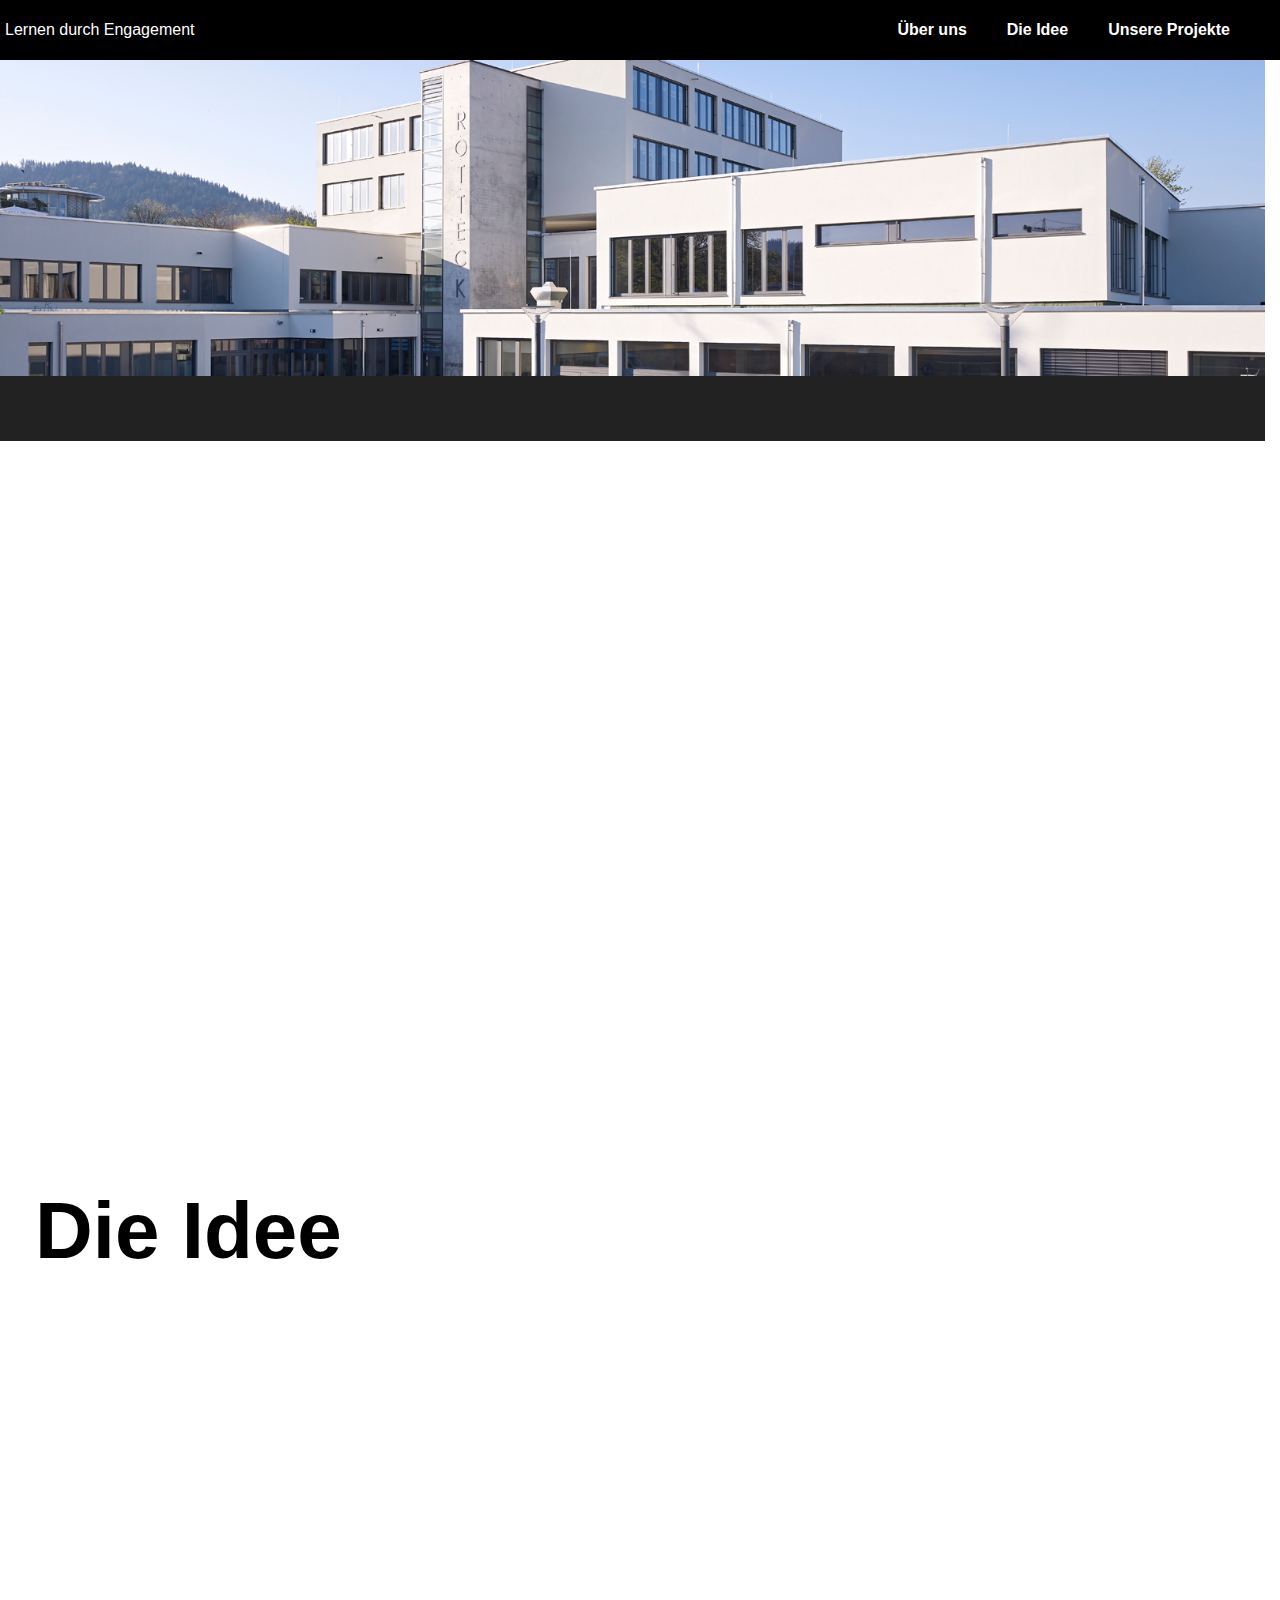
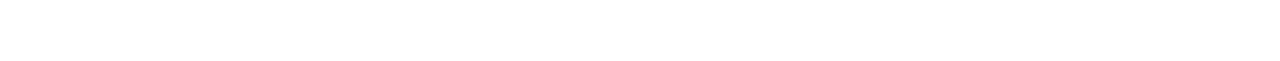
<file: Index.html>
<!DOCTYPE html>
<html lang="de">
<head>
    <meta charset="utf-8"/>
    <meta name="viewport" content="width=device-width, initial-scale=1.0">
    <script src="sketch.js"></script>
    <link rel="stylesheet" type="text/css" href="style.css">
    <title>Lernen durch Engagement</title>
</head>
<body> 
    <nav class="navbar">
        <div class="logo">Lernen durch Engagement</div>
        <ul class="nav-links" id="navLinks">
          

              <li><a href="#team">Über uns</a></li>



              <li><a href="#idee1">Die Idee</a></li>


          <!-- Unsere Projekte -->
          <li class="dropdown">
            <a>Unsere Projekte</a>
            <ul class="dropdown-menu">
              <li><a onclick="redirectUser()">Mountainbike</a></li>
              <li><a onclick="redirectUser()">Sprachkurse</a></li>
              <li><a onclick="redirectUser()">Schwarzwald</a></li>
              <li><a onclick="redirectUser()">Entwicklung</a></li>
              <li><a onclick="redirectUser()">Natur Park Schwarzwald</a></li>
              <li><a onclick="redirectUser()">Erinnerung</a></li>
              <li><a onclick="redirectUser()">3T</a></li>
              <li><a onclick="redirectUser()">HK</a></li>
              <li><a onclick="redirectUser()">(Sport-)Kleidung</a></li>
              <li><a onclick="redirectUser()">NS Dokuzentrum</a></li>
            </ul>
          </li>

          <!-- Podcasts -->

        




        <div class="menu-toggle" id="menuToggle">☰</div>
    </nav>

    <main>
      <img src="rotteck2.png">
      <hr class="dicke-linie">
        <section id="team">
          <h1></h1>
          <p></p>
        </section>
        <section id="idee1">
          <h1>Die Idee</h1>
        </section>
    </main>
</body>
</html>
</file>
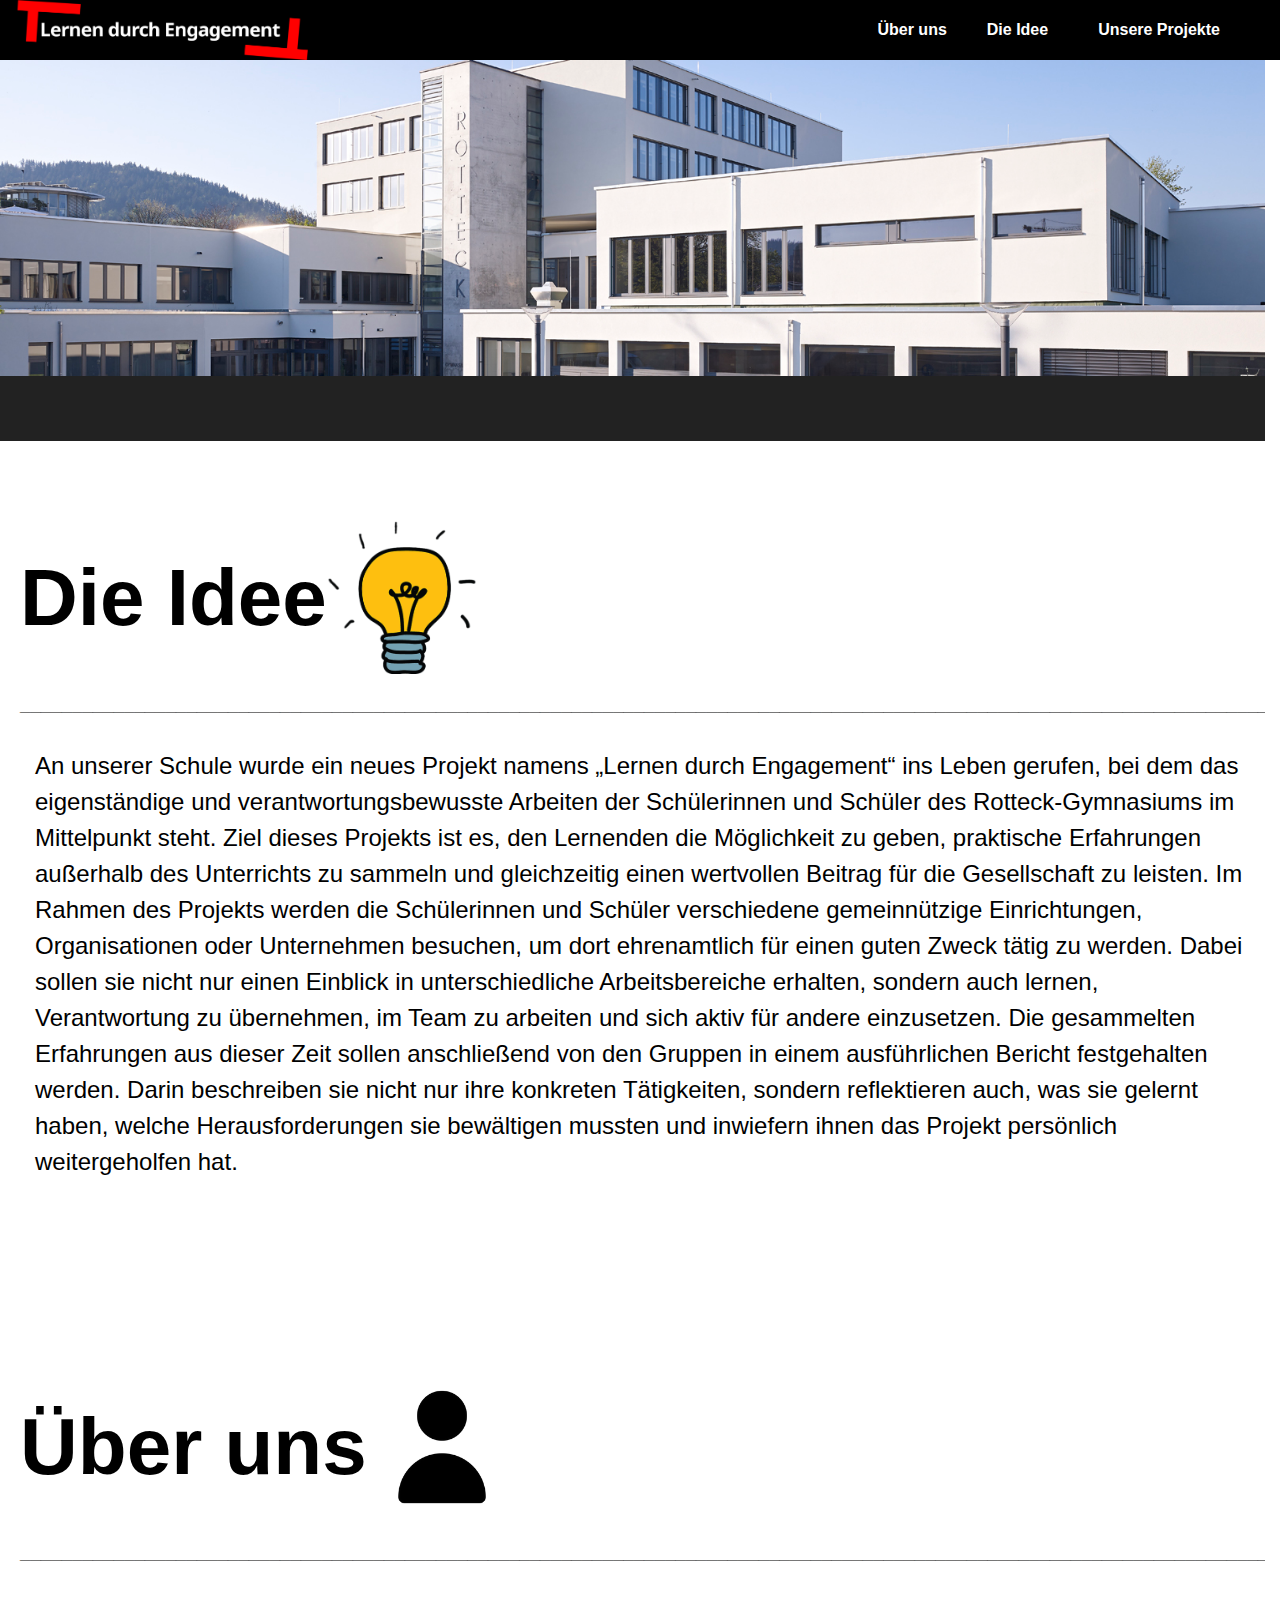
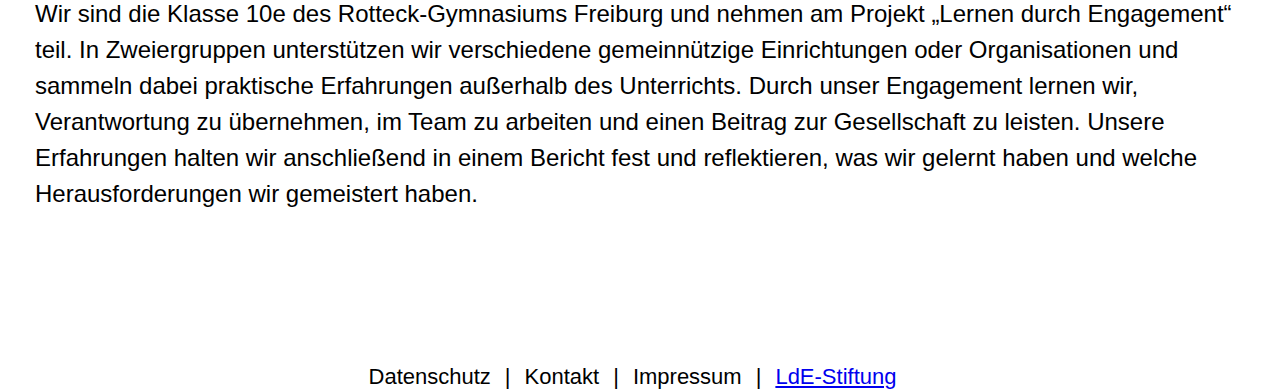
<file: index.html>
<!DOCTYPE html>
<html lang="de">
<head>
<meta charset="utf-8"/>
<meta name="viewport" content="width=device-width, initial-scale=1.0">
<link rel="stylesheet" type="text/css" href="style.css">
<title>Lernen durch Engagement</title>
</head>
<body> 

<nav class="navbar" id="navbar">
  <div class="logo">
    <img id="triggerImage" src="logo.png" alt="Logo">
  </div>

  <ul class="nav-links" id="navLinks">
    <li><a href="#team">Über uns</a></li>
    <li><a href="#idee1">Die Idee</a></li>
    <li class="dropdown">
      <a class="dropbtn">Unsere Projekte</a>
      <ul class="dropdown-menu">
        <li><a href="projekte.html#Mountainbike" onclick="redirectUser('mountainbike')">Mountainbike</a></li>
        <li><a href="projekte.html#CAPOA" onclick="redirectUser('CAPOA')">CAPOA</a></li>
        <li><a href="projekte.html#Inklusion" onclick="redirectUser('Inklusion')">Inklusion</a></li>
        <li><a href="projekte.html#Strandcafé" onclick="redirectUser('Strandcafé')">Strandcafé Freiburg</a></li>
        <li><a href="projekte.html#Demokratie Leben" onclick="redirectUser('Demokratie Leben')">Demokratie Leben</a></li>
        <li><a href="projekte.html#Spendenaktion Sportkleidung" onclick="redirectUser('Spendenaktion Sportkleidung')">Spendenaktion Sportkleidung</a></li>
        <li><a href="projekte.html#NS-Dokuzentrum" onclick="redirectUser('NS-Dokuzentrum')">NS-Dokuzentrum</a></li>
        <li><a href="projekte.html#Bahnhohfsmissiom" onclick="redirectUser('Bahnhofsmission')">Bahnhofsmission</a></li>
        <li><a href="projekte.html#Soziale Arbeit am Adolf Reichenwein Bildungshaus " onclick="redirectUser('Soziale Arbeit am Adolf Reichenwein Bildungshaus ')">Soziale Arbeit am Adolf Reichenwein Bildungshaus </a></li>
        <li><a href="projekte.html#Sprachkurse" onclick="redirectUser('Sprachkurse')">Sprachkurse</a></li>
        <li><a href="projekte.html#Website" onclick="redirectUser('Website')">Diese Website</a></li>
      </ul>
    </li>
  </ul>

  <div class="menu-toggle" id="menuToggle">☰</div>
</nav>

<main>
  <img src="rotteck2.png" alt="">
  <hr class="dicke-linie">

  <section id="idee1">
    <div class="idee-header">
        <h1>Die Idee</h1>
        <div class="Lampe">
            <img src="Lampe.png" alt="Lampe">
        </div>
    </div>
    
    <h3>[base64] </h3>
   
     <h4>An unserer Schule wurde ein neues Projekt namens „Lernen durch Engagement“ ins Leben gerufen, bei dem das eigenständige und verantwortungsbewusste Arbeiten der Schülerinnen und Schüler des Rotteck-Gymnasiums im Mittelpunkt steht. Ziel dieses Projekts ist es, den Lernenden die Möglichkeit zu geben, praktische Erfahrungen außerhalb des Unterrichts zu sammeln und gleichzeitig einen wertvollen Beitrag für die Gesellschaft zu leisten.
    
     Im Rahmen des Projekts werden die Schülerinnen und Schüler verschiedene gemeinnützige Einrichtungen, Organisationen oder Unternehmen besuchen, um dort ehrenamtlich für einen guten Zweck tätig zu werden. Dabei sollen sie nicht nur einen Einblick in unterschiedliche Arbeitsbereiche erhalten, sondern auch lernen, Verantwortung zu übernehmen, im Team zu arbeiten und sich aktiv für andere einzusetzen.
     
     Die gesammelten Erfahrungen aus dieser Zeit sollen anschließend von den Gruppen in einem ausführlichen Bericht festgehalten werden. Darin beschreiben sie nicht nur ihre konkreten Tätigkeiten, sondern reflektieren auch, was sie gelernt haben, welche Herausforderungen sie bewältigen mussten und inwiefern ihnen das Projekt persönlich weitergeholfen hat.
     
     </h4>
     </section>
     <section id="team">
       <div class="idee-header">
        <h1>Über uns</h1>
        <div class="Lampe">
            <img src="Uns" alt="siluette">
        </div>
    </div>
     <h3>[base64] </h3>
    
     <h4>Wir sind die Klasse 10e des Rotteck-Gymnasiums Freiburg und nehmen am Projekt „Lernen durch Engagement“ teil. In Zweiergruppen unterstützen wir verschiedene gemeinnützige Einrichtungen oder Organisationen und sammeln dabei praktische Erfahrungen außerhalb des Unterrichts.
    
    Durch unser Engagement lernen wir, Verantwortung zu übernehmen, im Team zu arbeiten und einen Beitrag zur Gesellschaft zu leisten. Unsere Erfahrungen halten wir anschließend in einem Bericht fest und reflektieren, was wir gelernt haben und welche Herausforderungen wir gemeistert haben.
    
     </section>
    
</main>

<div id="kontaktWrapper">
  <span id="datenschutz" class="footerLink">Datenschutz</span>
  <span class="divider">|</span>
  <span id="kontaktBtn">Kontakt</span>
  <span class="divider">|</span>
  <span id="impressum" class="footerLink">Impressum</span>
  <span class="divider">|</span> 
  <a href="https://www.servicelearning.de/" id="LdE-Stiftung" class="footerLink">LdE-Stiftung</a>  
</div>

<button id="emojiRotateButton" class="hidden">🔁</button>

<script src="sketch.js"></script>
</body>
</html>
</file>
<file: style.css>
/*CSS*/
body { 
  margin: 0; 
  font-family: "Segoe UI", sans-serif; 
  scroll-behavior: smooth;
}
html {
  scroll-padding-top: 80px;
  scroll-behavior: smooth;
  overflow-y: scroll;
  scrollbar-gutter: stable;
}

section {
   padding: 80px 20px;
   min-height: 50vh;
}

h4 {
  font-size: 150%;
  line-height: 1.5;
  margin-left: 15px;
  font-weight: normal;
}

main {
  padding-top: 60px;
}

h1 {
  color: rgb(0, 0, 0);
  text-align: left;
  font-family: Arial;
  font-size: 500%;
  margin-left: 15px;
}

html, body {
  overflow-x: hidden;
}

.spacing {
  height: 100px;
}

h2 {
  color: rgb(0, 0, 0);
  text-align: left;
  font-family: Arial;
  font-size: 150%;
}

p {
  text-align: center;
  font-size: 18px;
}

img {
  width: 100%;
  height: 50%;
  display: block;
  margin-left: 0;
  margin-right: 0;
}

.dicke-linie {
  border:none;
  height:65px;
  background-color:#222222;
  width: 100%;
  margin: 0px 0;
}

/* -------------------------
  NAVBAR
-------------------------- */

.navbar {
  position: fixed;
  top: 0;
  left: 0;
  width: 100%;
  height: 60px;
  background: #000;
  color: white;
  display: flex;
  justify-content: space-between;
  align-items: center;
  padding: 0 20px;
  z-index: 1000;
}

.logo img {
  height: 60px;
  cursor: pointer;
  margin-left: 10px;
}

/* -------------------------
  NAV LINKS
-------------------------- */

.navbar {
  padding-left: 5px;
}

.nav-links {
  list-style: none;
  display: flex;
  gap: 40px;
  margin-right: 40px; 
}

.nav-links li {
  position: relative;
}

.nav-links a {
  color: white;
  text-decoration: none;
  font-weight: bold;
}

.nav-links a:hover {
  background: #333;
  border-radius: 6px;
}

.navbar.scrolled {
  background-color: rgba(0,0,0,0.8);
  box-shadow: 0 2px 6px rgba(0,0,0,0.3);
}

/* -------------------------
  DROPDOWN
-------------------------- */

.dropdown {
  position: relative;
}

.dropbtn {
  padding: 10px;
  cursor: pointer;
}

.dropdown-menu {
  display: none;
  position: absolute;
  top: 100%;
  right: 0;
  left: auto;
  background: #222222;
  list-style: none;
  padding: 10px 10px;
  min-width: 220px;
  max-width: 220px;
  border-radius: 4px;
  z-index: 9999;
  width: 220px;
  white-space: normal !important;
}


.dropdown:hover .dropdown-menu,
.dropdown-menu:hover {
  display: block !important;
}

.dropdown-menu li a {
  color: white;
  padding: 10px 20px;
  display: block;
  white-space: normal !important;
  line-height: 1.3;
  word-break: break-word;
}

.dropdown-menu li a:hover {
  background: #333333;
}

/* -------------------------
  MOBILE NAVIGATION BEHAVIOR
-------------------------- */
@media (max-width: 768px) { /* Hamburger-Button sichtbar */ 
  .menu-toggle {
     display: block; 
     font-size: 30px; 
     cursor: pointer; 
     margin-right: 10px;
    } /* Nav-Links mobil: vertikal, über gesamte Breite, zentriert */ 
    .nav-links { 
      display: none; /* standardmäßig versteckt */ 
      flex-direction: column; 
      position: absolute; 
      top: 60px; 
      /* direkt unter Navbar */ 
      left: 0; 
      width: 100%; /* volle Breite */ 
      background: #000; 
      list-style: none; 
      padding: 0;
      margin: 0; 
      text-align: center; 
      z-index: 999; 
    } /* sichtbar bei Hamburger-Click */ 
    .nav-links.active { 
      display: flex; 
      justify-content: center; 
      align-items: center; 
    } 
    .nav-links li { 
      width: 100%; 
      padding: 10px 0; 
      position: relative; /* für Dropdown */ 
    } 
    .nav-links a { 
      display: block; 
      width: 100%; 
      text-align: center; 
      color: white; 
      text-decoration: none; 
      font-weight: bold; 
      padding: 10px 0; 
    } 
    .nav-links a:hover { 
      background: #333; 
    }

  /* Dropdown im Flow: kein fixed/absolute, bleibt im Dokumentfluss */
  .dropdown-menu {
    display: none;             /* standardmäßig versteckt */
    flex-direction: column;
    width: 100%;               /* volle Breite */
    background: #222;
    padding: 0;
    margin: 0;
    text-align: center;
    box-sizing: border-box;    /* wichtig für Scrollbar */
  }

  .dropdown.open .dropdown-menu {
    display: flex;             /* sichtbar bei Click */
  }

  .dropdown-menu li a {
    width: 100%;
    padding: 10px 16px;        /* Abstand von rechts, Scrollbar sichtbar */
    color: white;
    text-align: center;
    box-sizing: border-box;    /* verhindert Text unter Scrollbar */
  }

  .dropdown-menu li a:hover {
    background: #333;
  }
}


/* Desktop: Hamburger-Button unsichtbar */
@media (min-width: 769px) {
  .menu-toggle {
    display: none;
  }
}

/* -------------------------
  BUTTON
-------------------------- */
/* --- Kontakt Button Hover & Click --- */ 
#kontaktBtn { 
  font-size: 22px;
  cursor: pointer;
  transition: text-decoration 0.2s;
} 

#kontaktBtn:hover { 
  text-decoration: underline;
}

#emojiRotateButton {
  position: fixed;
  bottom: 20px; right: 20px; 
  font-size: 55px; background: none; 
  border: none; 
  cursor: pointer; 
  transition: transform 0.2s ease; 
  z-index: 2000;
} 

#emojiRotateButton:hover { 
  transform: scale(1.3); 
} 

.hidden { 
  display: none; 
}
.rotating {
  animation: spin 1s linear infinite;
}

@keyframes spin {
  from { transform: rotate(0deg); }
  to { transform: rotate(360deg); }
}


#kontaktWrapper { 
  display: flex; 
  justify-content: center; 
  align-items: center; 
  gap: 12px; 
  margin-top: 40px;
} 

.footerText { 
  font-size: 22px; 
  color: black; 
} 

.divider { 
  font-size: 22px; 
  color: black; 
  user-select: none; 
} 

#kontaktWrapper { 
  display: flex; 
  justify-content: center; 
  align-items: center; 
  gap: 14px; 
  margin-top: 40px; 
} 

.footerLink { 
  font-size: 22px; 
  cursor: pointer; 
  transition: color 0.2s, text-decoration 0.2s; 
} 

.footerLink:hover {
  text-decoration: underline; 
  color: #333; 
} 

.divider { 
  font-size: 22px; 
  user-select: none; 
}


/* -------------------------
AUDIO PLAYER
-------------------------- */

.audioBox {
  margin-top: 30px;
  text-align: center;
}

.audioImage {
  width: 200px;
  margin-bottom: 20px;
}

.player {
  width: 80%;
  max-width: 600px;
  margin: auto;
}

.controls button {
  font-size: 18px;
  padding: 10px 20px;
  margin: 5px;
}

.playPauseBtn {
  font-size: 22px;
}

.progress {
  width: 100%;
  margin-top: 20px;
}

.time {
  margin-top: 10px;
  font-size: 18px;
}

/* -------------------------
Logos
-------------------------- */

.idee-header {
  display: flex;
  align-items: center;
  justify-content: flex-start;
  margin-bottom: 20px;
}

.idee-header h1 {
  font-size: 5rem;
  margin: 0;
}

.Lampe img {
  width: 150px;
  height: auto;
  margin-left: 0px;
}

.naturparkHeader {
  display: flex;
  align-items: center;
  gap: 30px;
}

#baumLogo {
  width: 160px;
  height: 160px;
}
#kleidungWrapper {
position: relative;
width: 150px;
height: 150px;
}

/* p5 Canvas */
#kleidungLogo canvas {
position: absolute;
top: 0;
left: 0;
}

/* Adidas-Logo relativ zum Shirt */
#adidasLogo {
position: absolute;

/* AUS SHIRT-FORM ABGELEITET */
top: 42px;        /* Schulterhöhe */
left: 92px;       /* rechte Schulter, nicht Rand */

width: 20px;
height: auto;

pointer-events: none;
}


/* -------------------------
Unsichtbarer / klickbarer Text
-------------------------- */
h4 span#moreText,
h4 span.clickable { 
font-weight: normal;
font-size: 1em;
color: inherit;
cursor: default;  
text-decoration: none; 
}
</file>
